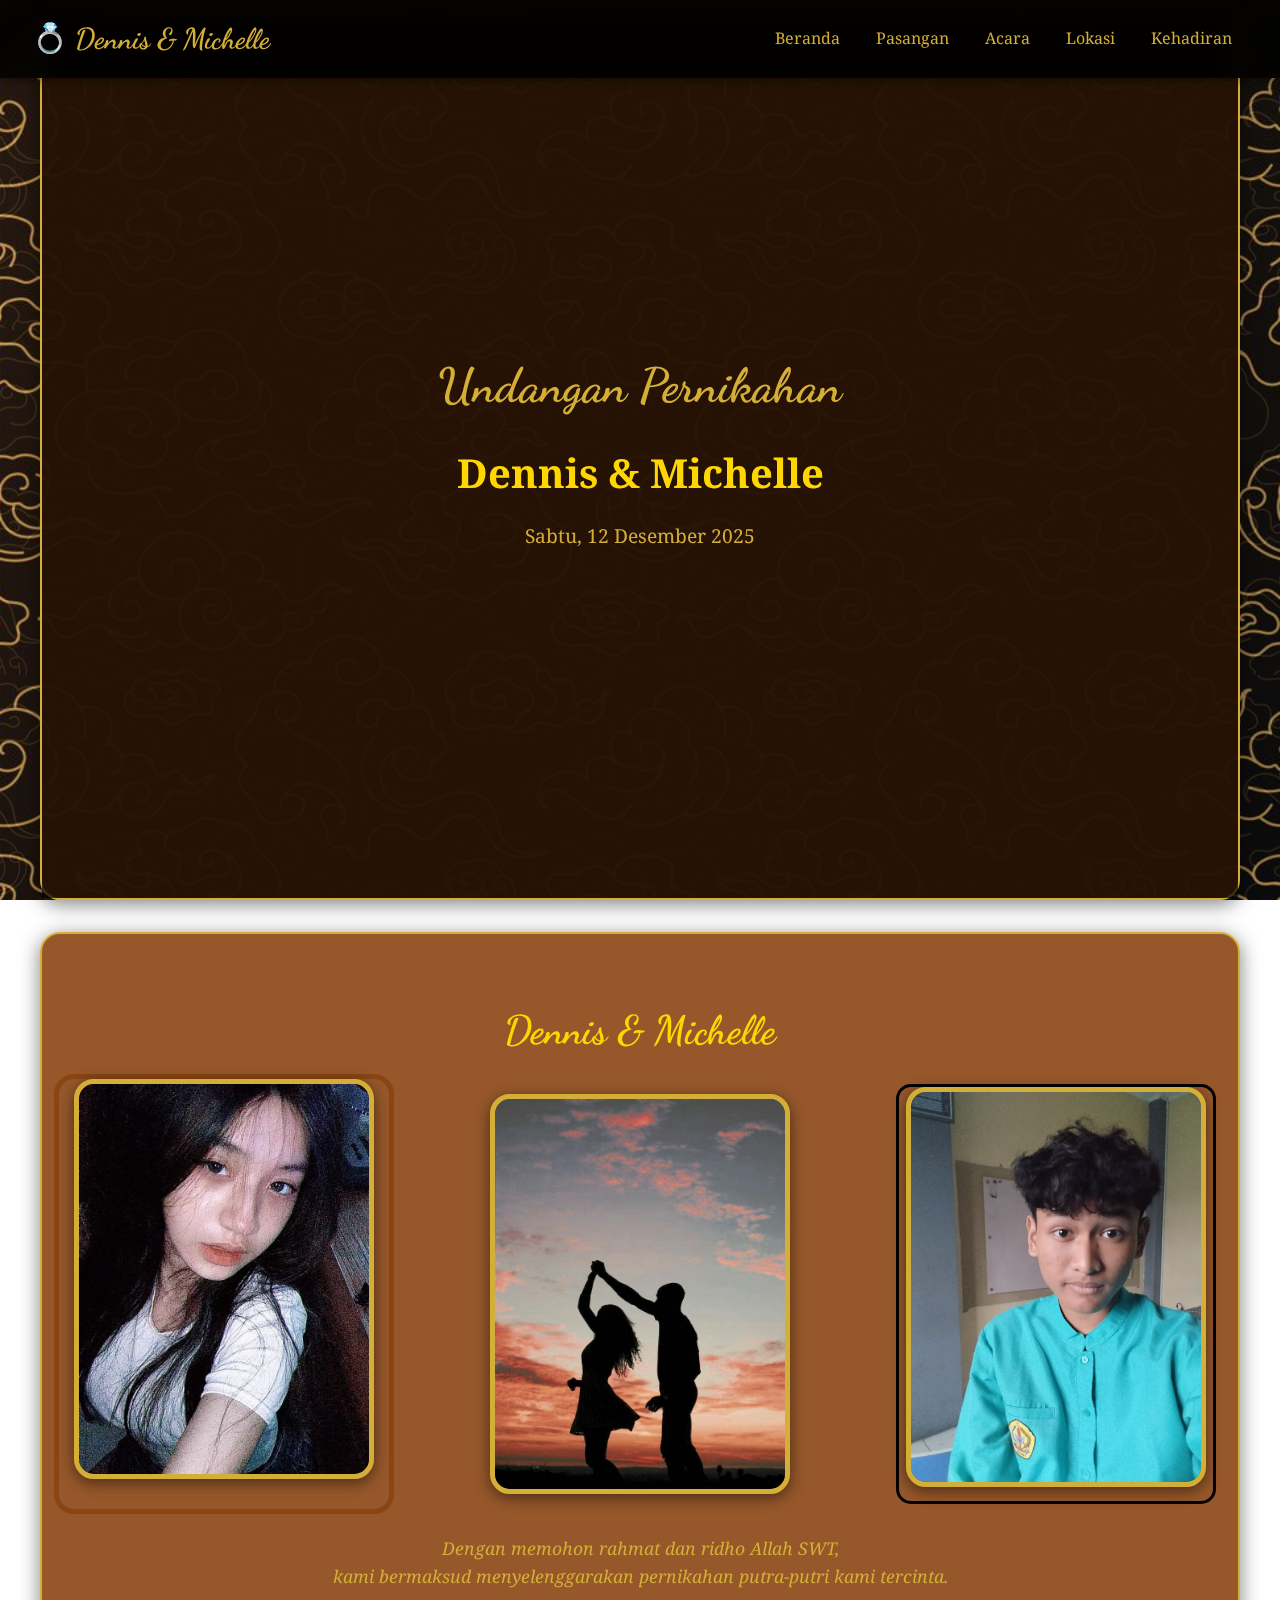
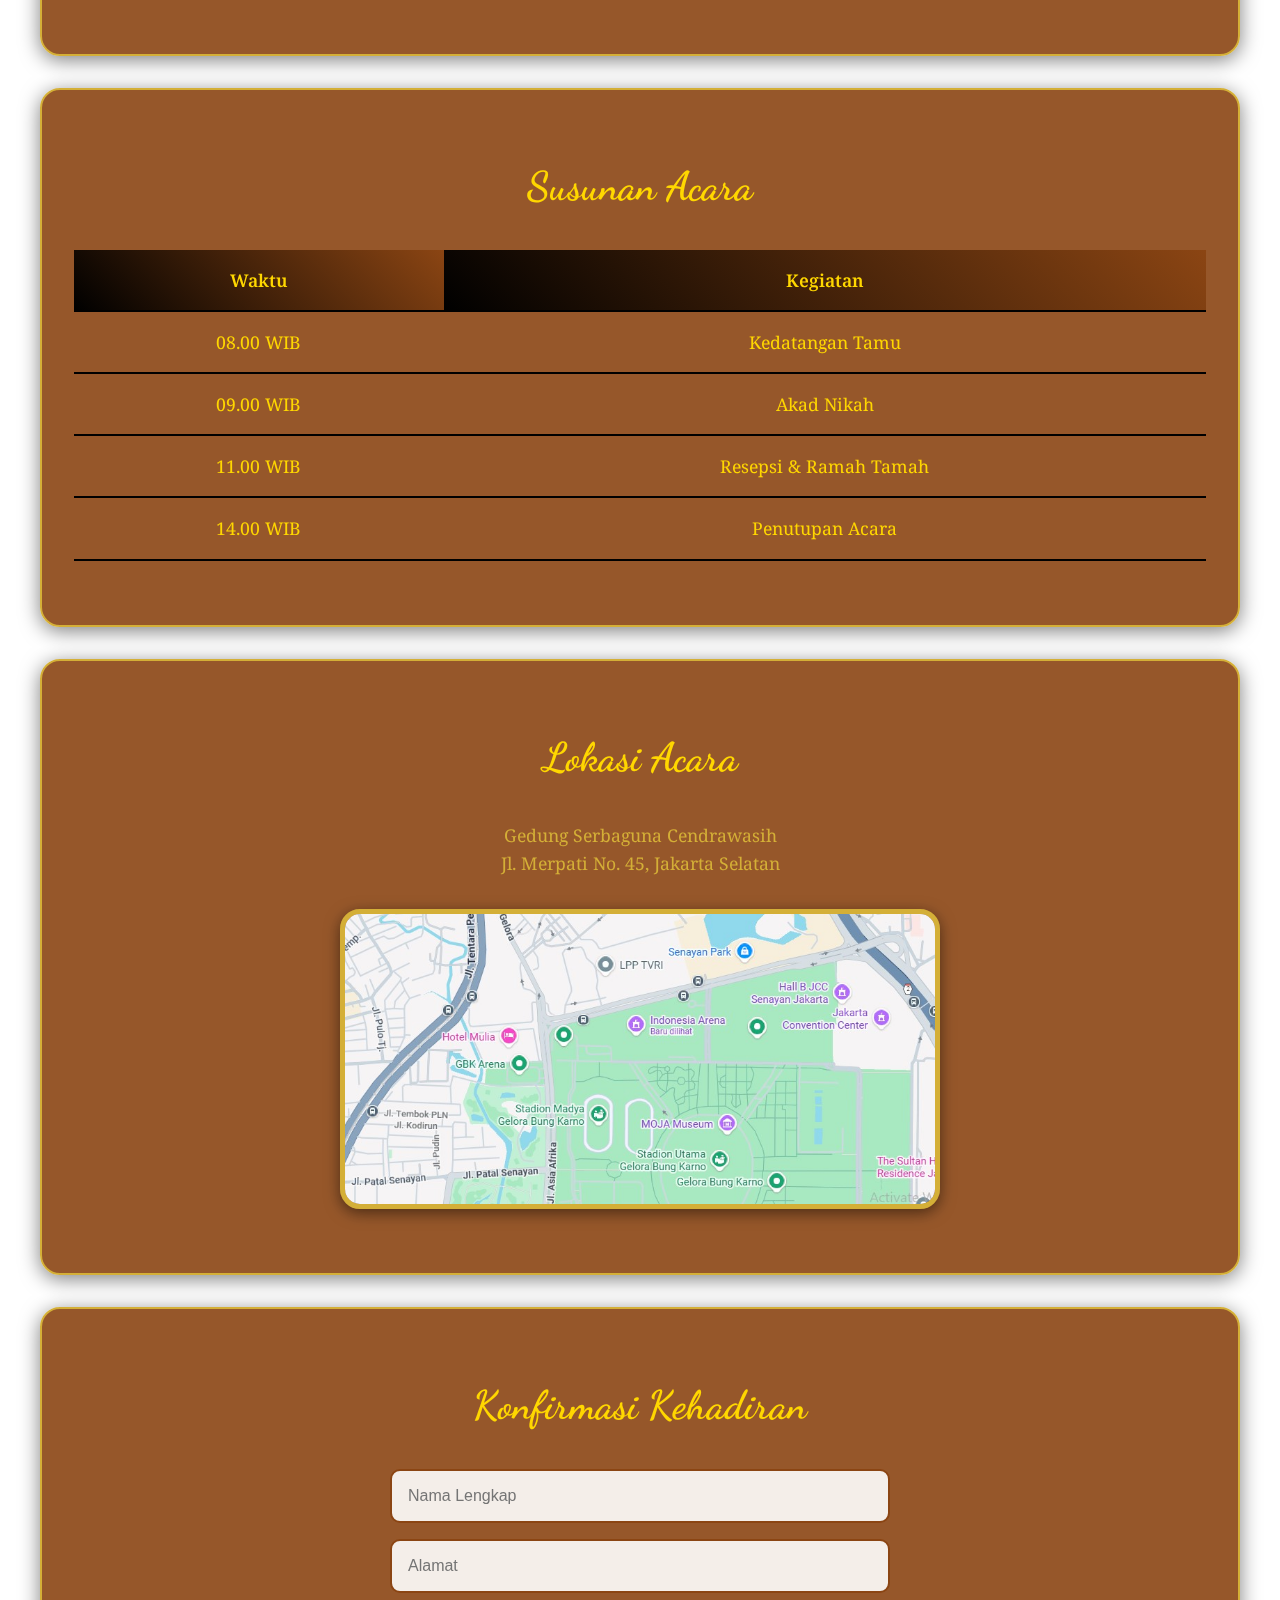
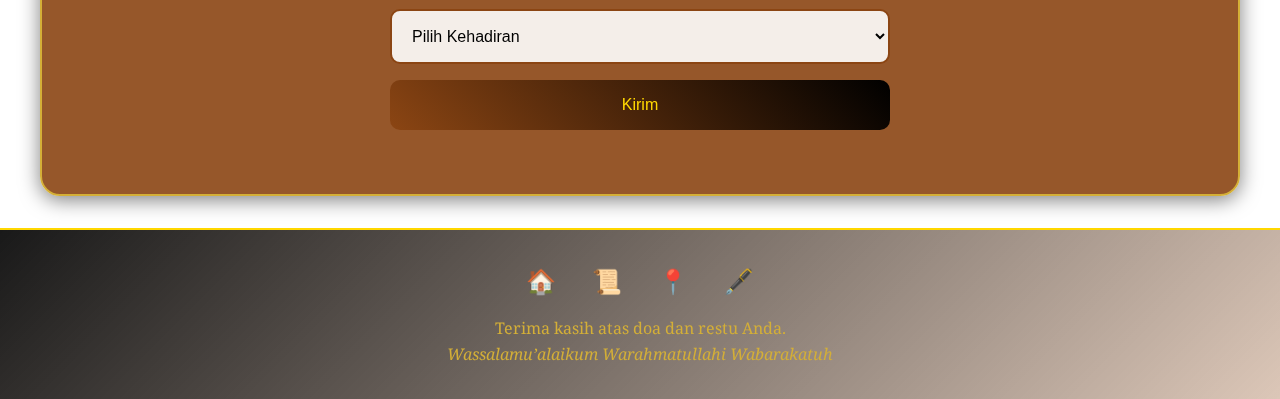
<file: index.html>
<!DOCTYPE html>
<html lang="id">

<head>
    <meta charset="UTF-8">
    <meta name="viewport" content="width=device-width, initial-scale=1.0">
    <title>Undangan Pernikahan Dennis & Michelle</title>
    <link
        href="https://fonts.googleapis.com/css2?family=Dancing+Script:wght@400;700&family=Poppins:wght@300;400;600&family=Noto+Serif:wght@400;700&display=swap"
        rel="stylesheet">
</head>
    <style>
                /* Reset dasar untuk konsistensi */
        * {
            margin: 0;
            padding: 0;
            box-sizing: border-box;
        }

        body {
            font-family: 'Noto Serif', serif;
            /* Font aesthetic dengan nuansa klasik */
            line-height: 1.6;
            color: #8B4513;
            /* Coklat tua */
            background: linear-gradient(135deg, rgba(139, 69, 19, 0.2), rgba(0, 0, 0, 0.3)), url('./batik.jpg.jpg') no-repeat center center fixed;
            /* Gradient coklat-hitam + gambar latar */
            background-size: cover;
            background-attachment: fixed;
            overflow-x: hidden;
            position: relative;
        }

        body::before {
            content: '';
            position: fixed;
            top: 0;
            left: 0;
            width: 100%;
            height: 100%;
            background: url('./batik.jpg.jpg') repeat;
            /* Pola batik sebagai overlay untuk tema Jawa */
            opacity: 0.1;
            z-index: -1;
        }

        /* Header/Navbar */
        .navbar {
            position: fixed;
            top: 0;
            width: 100%;
            background: rgba(0, 0, 0, 0.9);
            /* Hitam transparan */
            backdrop-filter: blur(10px);
            padding: 1rem 2rem;
            display: flex;
            justify-content: space-between;
            align-items: center;
            box-shadow: 0 2px 10px rgba(0, 0, 0, 0.5);
            z-index: 1000;
            animation: slideDown 1s ease-out;
        }

        @keyframes slideDown {
            from {
                transform: translateY(-100%);
            }

            to {
                transform: translateY(0);
            }
        }

        .logo {
            font-family: 'Dancing Script', cursive;
            font-size: 1.8rem;
            color: #D4AF37;
            /* Emas */
            font-weight: 700;
            animation: bounce 2s infinite;
        }

        @keyframes bounce {

            0%,
            20%,
            50%,
            80%,
            100% {
                transform: translateY(0);
            }

            40% {
                transform: translateY(-10px);
            }

            60% {
                transform: translateY(-5px);
            }
        }

        nav a {
            margin: 0 1rem;
            text-decoration: none;
            color: #D4AF37;
            /* Emas */
            font-weight: 400;
            transition: color 0.3s, transform 0.3s;
        }

        nav a:hover {
            color: #FFD700;
            /* Emas terang */
            transform: scale(1.1);
        }

        /* Hero Section */
        .hero {
            height: 100vh;
            display: flex;
            align-items: center;
            justify-content: center;
            text-align: center;
            position: relative;
            color: #D4AF37;
            /* Emas */
            animation: fadeInUp 2s ease-out;
        }

        @keyframes fadeInUp {
            from {
                opacity: 0;
                transform: translateY(50px);
            }

            to {
                opacity: 1;
                transform: translateY(0);
            }
        }

        .hero .overlay {
            position: absolute;
            top: 0;
            left: 0;
            width: 100%;
            height: 100%;
            background: rgba(0, 0, 0, 0.7);
            /* Hitam gelap */
        }

        .hero .content {
            position: relative;
            z-index: 1;
        }

        .hero h1 {
            font-family: 'Dancing Script', cursive;
            font-size: 3rem;
            margin-bottom: 1rem;
            animation: textGlow 3s ease-in-out infinite;
        }

        @keyframes textGlow {

            0%,
            100% {
                text-shadow: 0 0 10px rgba(212, 175, 55, 0.5);
            }

            50% {
                text-shadow: 0 0 20px rgba(212, 175, 55, 1);
            }
        }

        .hero h2 {
            font-size: 2.5rem;
            margin-bottom: 1rem;
            color: #FFD700;
            animation: fadeInUp 2s ease-out 0.5s both;
        }

        .hero p {
            font-size: 1.2rem;
            animation: fadeInUp 2s ease-out 1s both;
        }

        /* Section Umum */
        section {
            padding: 4rem 2rem;
            max-width: 1200px;
            margin: 0 auto;
            background: rgba(139, 69, 19, 0.9);
            /* Coklat transparan */
            margin-bottom: 2rem;
            border-radius: 20px;
            box-shadow: 0 4px 20px rgba(0, 0, 0, 0.5);
            animation: slideInLeft 1.5s ease-out;
            border: 2px solid #D4AF37;
            /* Border emas */
        }

        @keyframes slideInLeft {
            from {
                opacity: 0;
                transform: translateX(-100px);
            }

            to {
                opacity: 1;
                transform: translateX(0);
            }
        }

        .judul-section {
            font-family: 'Dancing Script', cursive;
            font-size: 2.5rem;
            text-align: center;
            margin-bottom: 2rem;
            color: #FFD700;
            /* Emas */
            animation: fadeIn 1s ease-out;
        }

        @keyframes fadeIn {
            from {
                opacity: 0;
            }

            to {
                opacity: 1;
            }
        }

        /* Pasangan */
        .pasangan {
            position: relative;
        }

        .pasangan .foto-frame {
            text-align: center;
            margin-bottom: 2rem;
            position: relative;
        }

        .pasangan img {
            width: 300px;
            height: 400px;
            object-fit: cover;
            border-radius: 20px;
            box-shadow: 0 4px 15px rgba(0, 0, 0, 0.5);
            animation: zoomIn 2s ease-out;
            border: 5px solid #D4AF37;
            /* Frame emas */
        }

        @keyframes zoomIn {
            from {
                transform: scale(0.8);
                opacity: 0;
            }

            to {
                transform: scale(1);
                opacity: 1;
            }
        }

        /* Frame tambahan yang bergerak */
        .frame-decoration {
            position: absolute;
            top: -20px;
            left: -20px;
            width: 340px;
            height: 440px;
            border: 5px solid #8B4513;
            /* Coklat */
            border-radius: 20px;
            animation: floatFrame 4s ease-in-out infinite;
            /* Bergerak rotasi */

        }

        @keyframes floatFrame {

            0%,
            100% {
                transform: translateY(0);
            }

            50% {
                transform: translateY(-10px);
            }
        }

        .frame-decoration2 {
            position: absolute;
            top: -10px;
            right: -10px;
            width: 320px;
            height: 420px;
            border: 3px solid #000000;
            /* Hitam */
            border-radius: 15px;
            animation: floatFrame 4s ease-in-out infinite;
            /* Bergerak floating */
        }

        @keyframes floatFrame {

            0%,
            100% {
                transform: translateY(0);
            }

            50% {
                transform: translateY(-10px);
            }
        }

        .pasangan .keterangan {
            text-align: center;
            font-style: italic;
            font-size: 1.1rem;
            color: #D4AF37;
            /* Emas */
            animation: fadeInUp 1.5s ease-out 0.5s both;
        }

        /* Acara */
        .acara table {
            width: 100%;
            border-collapse: collapse;
            margin: 0 auto;
            font-size: 1.1rem;

            animation: fadeIn 2s ease-out 0.5s both;
        }

        .acara tr {
            color: #FFD700;
        }

        .acara th,
        .acara td {
            padding: 1rem;
            text-align: center;
            border-bottom: 2px solid #000000;
            /* Coklat */
        }

        .acara th {
            background: linear-gradient(45deg, #000000, #8B4513);
            /* Hitam-coklat */
            color: #FFD700;
            /* Emas */
            font-weight: 600;
        }

        /* Lokasi */
        .lokasi p {
            text-align: center;
            font-size: 1.1rem;
            margin-bottom: 2rem;
            animation: fadeInUp 1.5s ease-out;
            color: #D4AF37;
        }

        .lokasi .map {
            width: 100%;
            max-width: 600px;
            height: 300px;
            object-fit: cover;
            border-radius: 20px;
            box-shadow: 0 4px 15px rgba(0, 0, 0, 0.5);
            display: block;
            margin: 0 auto;
            animation: slideInRight 2s ease-out;
            border: 5px solid #D4AF37;
        }

        @keyframes slideInRight {
            from {
                opacity: 0;
                transform: translateX(100px);
            }

            to {
                opacity: 1;
                transform: translateX(0);
            }
        }

        /* Absen */
        .absen form {
            max-width: 500px;
            margin: 0 auto;
            display: flex;
            flex-direction: column;
            animation: fadeIn 2s ease-out 0.5s both;
        }

        .absen input,
        .absen select {
            padding: 1rem;
            margin-bottom: 1rem;
            border: 2px solid #8B4513;
            /* Coklat */
            border-radius: 10px;
            font-size: 1rem;
            background: rgba(255, 255, 255, 0.9);
            transition: border-color 0.3s, box-shadow 0.3s;
        }

        .absen input:focus,
        .absen select:focus {
            border-color: #D4AF37;
            /* Emas */
            box-shadow: 0 0 10px rgba(212, 175, 55, 0.5);
        }

        .absen button {
            padding: 1rem;
            background: linear-gradient(45deg, #8B4513, #000000);
            /* Coklat-hitam */
            color: #FFD700;
            /* Emas */
            border: none;
            border-radius: 10px;
            font-size: 1rem;
            cursor: pointer;
            transition: transform 0.3s, box-shadow 0.3s;
        }

        .absen button:hover {
            transform: translateY(-5px);
            box-shadow: 0 4px 15px rgba(139, 69, 19, 0.5);
        }

        /* Footer */
        footer {
            background: linear-gradient(135deg, rgba(0, 0, 0, 0.9), rgba(139, 69, 19, 0.3));
            /* Hitam-coklat */
            color: #D4AF37;
            /* Emas */
            text-align: center;
            padding: 2rem;
            animation: fadeInUp 2s ease-out;
            border-top: 2px solid #FFD700;
        }

        footer .icons {
            margin-bottom: 1rem;
        }

        footer .icons a {
            margin: 0 1rem;
            text-decoration: none;
            font-size: 1.5rem;
            color: #8B4513;
            /* Coklat */
            transition: color 0.3s, transform 0.3s;
            animation: pulse 2s infinite;
        }

        @keyframes pulse {

            0%,
            100% {
                transform: scale(1);
            }

            50% {
                transform: scale(1.1);
            }
        }

        footer .icons a:hover {
            color: #FFD700;
            /* Emas */
            transform: scale(1.2);
        }

        footer p {
            font-size: 1rem;
        }

        /* Responsivitas */
        @media (max-width: 768px) {
            .navbar {
                flex-direction: column;
                padding: 1rem;
            }

            nav {
                margin-top: 1rem;
            }

            .hero h1 {
                font-size: 2rem;
            }

            .hero h2 {
                font-size: 1.8rem;
            }

            .pasangan img {
                width: 250px;
                height: 330px;
            }

            .frame-decoration,
            .frame-decoration2 {
                display: none;
                /* Sembunyikan frame tambahan di mobile untuk kesederhanaan */
            }

            .acara table {
                font-size: 1rem;
            }

            .lokasi .map {
                height: 200px;
            }
        }
        
    </style>

<body>

    <!-- === HEADER === -->
    <header class="navbar">
        <div class="logo">💍 Dennis & Michelle</div>
        <nav>
            <a href="#hero">Beranda</a>
            <a href="#pasangan">Pasangan</a>
            <a href="#acara">Acara</a>
            <a href="#lokasi">Lokasi</a>
            <a href="#absen">Kehadiran</a>
        </nav>
    </header>

    <!-- === HERO === -->
    <section id="hero" class="hero">
        <div class="overlay"></div>
        <div class="content">
            <h1>Undangan Pernikahan</h1>
            <h2>Dennis & Michelle</h2>
            <p>Sabtu, 12 Desember 2025</p>
        </div>
    </section>

    <!-- === PASANGAN === -->
    <section id="pasangan" class="pasangan">
        <h2 class="judul-section">Dennis & Michelle</h2>
        <div class="foto-frame">
            <div class="frame-decoration"><img src="cewe.jpg" alt="foto-frame"></div>
            <div class="frame-decoration2"><img src="doni.jpg" alt="foto-frame"></div>
            <img src="weding.jpg" alt="Foto Pasangan"> <!-- Ganti dengan gambar pasangan Anda -->
        </div>
        <p class="keterangan">
            Dengan memohon rahmat dan ridho Allah SWT,<br>
            kami bermaksud menyelenggarakan pernikahan putra-putri kami tercinta.
        </p>
    </section>

    <!-- === ACARA === -->
    <section id="acara" class="acara">
        <h2 class="judul-section">Susunan Acara</h2>
        <table>
            <tr>
                <th>Waktu</th>
                <th>Kegiatan</th>
            </tr>
            <tr>
                <td>08.00 WIB</td>
                <td>Kedatangan Tamu</td>
            </tr>
            <tr>
                <td>09.00 WIB</td>
                <td>Akad Nikah</td>
            </tr>
            <tr>
                <td>11.00 WIB</td>
                <td>Resepsi & Ramah Tamah</td>
            </tr>
            <tr>
                <td>14.00 WIB</td>
                <td>Penutupan Acara</td>
            </tr>
        </table>
    </section>

    <!-- === LOKASI === -->
    <section id="lokasi" class="lokasi">
        <h2 class="judul-section">Lokasi Acara</h2>
        <p>Gedung Serbaguna Cendrawasih<br>Jl. Merpati No. 45, Jakarta Selatan</p>
        <img src="lokasi.jpg.jpg" alt="Peta Lokasi" class="map"> <!-- Ganti dengan gambar peta atau lokasi Anda -->
    </section>

    <!-- === ABSEN === -->
    <section id="absen" class="absen">
        <h2 class="judul-section">Konfirmasi Kehadiran</h2>
        <form action="#" method="post">
            <input type="text" placeholder="Nama Lengkap" required>
            <input type="text" placeholder="Alamat" required>
            <select required>
                <option value="">Pilih Kehadiran</option>
                <option value="hadir">Hadir</option>
                <option value="tidak">Tidak Hadir</option>
            </select>
            <button type="submit">Kirim</button>
        </form>
    </section>

    <!-- === FOOTER === -->
    <footer>
        <div class="icons">
            <a href="#hero" title="Beranda">🏠</a>
            <a href="#acara" title="Acara">📜</a>
            <a href="#lokasi" title="Lokasi">📍</a>
            <a href="#absen" title="Kehadiran">🖋️</a>
        </div>
        <p>Terima kasih atas doa dan restu Anda.</p>
        <p><em>Wassalamu’alaikum Warahmatullahi Wabarakatuh</em></p>
    </footer>
</body>


</html>
</file>
